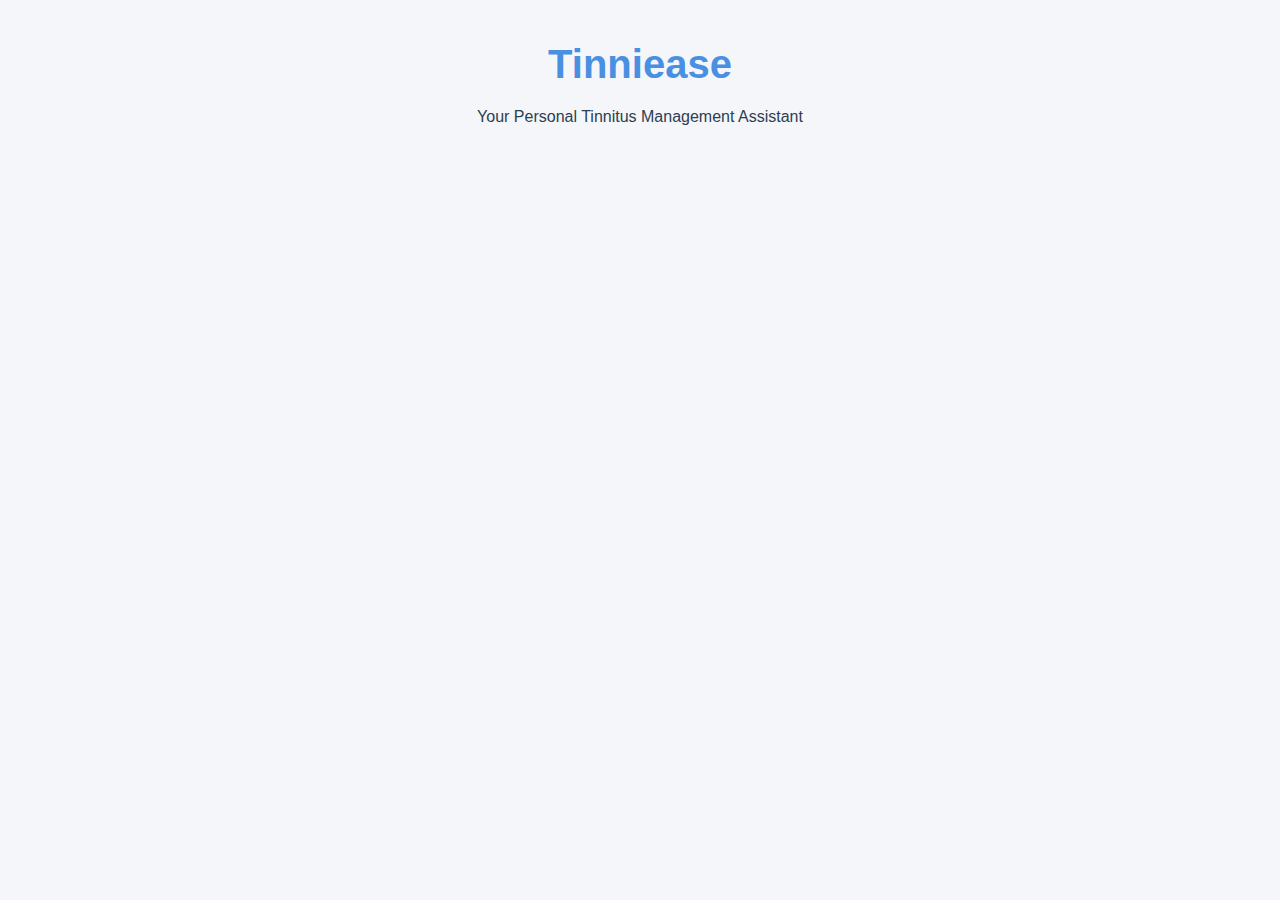
<file: index.html>
<!DOCTYPE html>
<html lang="en">
<head>
    <meta charset="UTF-8">
    <meta name="viewport" content="width=device-width, initial-scale=1.0">
    <title>Tinniease - Tinnitus Management</title>
    <link rel="stylesheet" href="styles.css">
</head>
<body>
    <div class="container">
        <header>
            <h1>Tinniease</h1>
            <p>Your Personal Tinnitus Management Assistant</p>
        </header>

        <main id="main-content">
            <!-- All content will be dynamically generated here -->
        </main>
    </div>

    <script src="config.js"></script>
    <script src="app.js"></script>
</body>
</html>
</file>
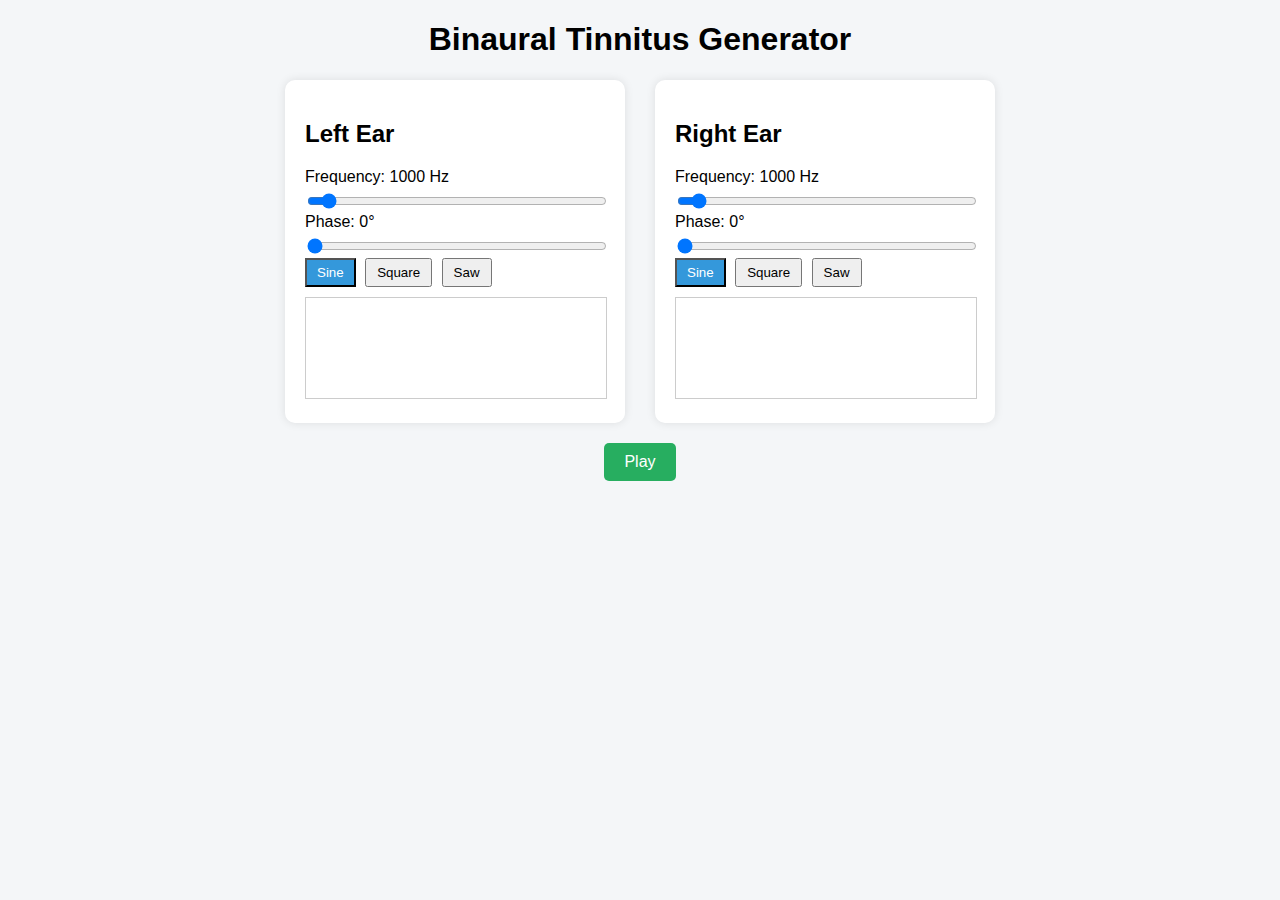
<file: New folder/binaural.html>
<!DOCTYPE html>
<html lang="en">
<head>
  <meta charset="UTF-8" />
  <meta name="viewport" content="width=device-width, initial-scale=1.0"/>
  <title>Binaural Tinnitus Generator</title>
  <style>
    body {
      font-family: Arial, sans-serif;
      margin: 20px;
      background: #f4f6f8;
    }
    h1 {
      text-align: center;
    }
    .container {
      display: flex;
      flex-wrap: wrap;
      justify-content: center;
      gap: 30px;
    }
    .channel {
      background: #fff;
      padding: 20px;
      border-radius: 10px;
      box-shadow: 0 0 10px rgba(0,0,0,0.1);
      width: 300px;
    }
    canvas {
      width: 100%;
      height: 100px;
      margin-top: 10px;
      background: #fff;
      border: 1px solid #ccc;
    }
    .controls {
      margin-top: 10px;
    }
    .controls label {
      display: block;
      margin-bottom: 5px;
    }
    .controls input[type="range"] {
      width: 100%;
    }
    .waveform-buttons button {
      margin-right: 5px;
      padding: 5px 10px;
    }
    .waveform-buttons .active {
      background: #3498db;
      color: white;
    }
    #playButton {
      display: block;
      margin: 20px auto;
      padding: 10px 20px;
      font-size: 16px;
      background: #27ae60;
      color: white;
      border: none;
      border-radius: 5px;
      cursor: pointer;
    }
  </style>
</head>
<body>
  <h1>Binaural Tinnitus Generator</h1>
  <div class="container">
    <div class="channel">
      <h2>Left Ear</h2>
      <div class="controls">
        <label>Frequency: <span id="leftFrequencyValue">1000</span> Hz</label>
        <input type="range" id="leftFrequency" min="20" max="20000" step="1" value="1000">
        <label>Phase: <span id="leftPhaseValue">0</span>°</label>
        <input type="range" id="leftPhase" min="0" max="360" step="1" value="0">
        <div class="waveform-buttons">
          <button class="waveform-btn active" data-ear="left" data-waveform="sine">Sine</button>
          <button class="waveform-btn" data-ear="left" data-waveform="square">Square</button>
          <button class="waveform-btn" data-ear="left" data-waveform="sawtooth">Saw</button>
        </div>
        <canvas id="leftWaveformCanvas"></canvas>
      </div>
    </div>

    <div class="channel">
      <h2>Right Ear</h2>
      <div class="controls">
        <label>Frequency: <span id="rightFrequencyValue">1000</span> Hz</label>
        <input type="range" id="rightFrequency" min="20" max="20000" step="1" value="1000">
        <label>Phase: <span id="rightPhaseValue">0</span>°</label>
        <input type="range" id="rightPhase" min="0" max="360" step="1" value="0">
        <div class="waveform-buttons">
          <button class="waveform-btn active" data-ear="right" data-waveform="sine">Sine</button>
          <button class="waveform-btn" data-ear="right" data-waveform="square">Square</button>
          <button class="waveform-btn" data-ear="right" data-waveform="sawtooth">Saw</button>
        </div>
        <canvas id="rightWaveformCanvas"></canvas>
      </div>
    </div>
  </div>

  <button id="playButton">Play</button>

  <script>
    class BinauralTinnitusGenerator {
      constructor() {
        this.audioContext = new (window.AudioContext || window.webkitAudioContext)();
        this.leftOscillator = null;
        this.rightOscillator = null;
        this.leftGainNode = this.audioContext.createGain();
        this.rightGainNode = this.audioContext.createGain();
        this.leftGainNode.gain.value = 0.5;
        this.rightGainNode.gain.value = 0.5;
        this.isPlaying = false;

        this.leftConfig = { frequency: 1000, phase: 0, waveform: 'sine' };
        this.rightConfig = { frequency: 1000, phase: 0, waveform: 'sine' };

        this.initializeElements();
        this.setupEventListeners();
        this.setupCanvas();
      }

      initializeElements() {
        this.leftFrequencySlider = document.getElementById('leftFrequency');
        this.leftFrequencyValue = document.getElementById('leftFrequencyValue');
        this.leftPhaseSlider = document.getElementById('leftPhase');
        this.leftPhaseValue = document.getElementById('leftPhaseValue');
        this.leftWaveformButtons = document.querySelectorAll('[data-ear="left"].waveform-btn');
        this.leftCanvas = document.getElementById('leftWaveformCanvas');
        this.leftCtx = this.leftCanvas.getContext('2d');

        this.rightFrequencySlider = document.getElementById('rightFrequency');
        this.rightFrequencyValue = document.getElementById('rightFrequencyValue');
        this.rightPhaseSlider = document.getElementById('rightPhase');
        this.rightPhaseValue = document.getElementById('rightPhaseValue');
        this.rightWaveformButtons = document.querySelectorAll('[data-ear="right"].waveform-btn');
        this.rightCanvas = document.getElementById('rightWaveformCanvas');
        this.rightCtx = this.rightCanvas.getContext('2d');

        this.playButton = document.getElementById('playButton');
      }

      setupEventListeners() {
        this.leftFrequencySlider.addEventListener('input', () => {
          this.leftConfig.frequency = +this.leftFrequencySlider.value;
          this.leftFrequencyValue.textContent = this.leftConfig.frequency;
          if (this.leftOscillator) {
            this.leftOscillator.frequency.setValueAtTime(this.leftConfig.frequency, this.audioContext.currentTime);
          }
          this.drawLeftWaveform();
        });

        this.leftPhaseSlider.addEventListener('input', () => {
          this.leftConfig.phase = +this.leftPhaseSlider.value;
          this.leftPhaseValue.textContent = this.leftConfig.phase;
          this.drawLeftWaveform();
        });

        this.leftWaveformButtons.forEach(btn => {
          btn.addEventListener('click', () => {
            this.leftConfig.waveform = btn.dataset.waveform;
            if (this.leftOscillator) this.leftOscillator.type = this.leftConfig.waveform;
            this.leftWaveformButtons.forEach(b => b.classList.remove('active'));
            btn.classList.add('active');
            this.drawLeftWaveform();
          });
        });

        this.rightFrequencySlider.addEventListener('input', () => {
          this.rightConfig.frequency = +this.rightFrequencySlider.value;
          this.rightFrequencyValue.textContent = this.rightConfig.frequency;
          if (this.rightOscillator) {
            this.rightOscillator.frequency.setValueAtTime(this.rightConfig.frequency, this.audioContext.currentTime);
          }
          this.drawRightWaveform();
        });

        this.rightPhaseSlider.addEventListener('input', () => {
          this.rightConfig.phase = +this.rightPhaseSlider.value;
          this.rightPhaseValue.textContent = this.rightConfig.phase;
          this.drawRightWaveform();
        });

        this.rightWaveformButtons.forEach(btn => {
          btn.addEventListener('click', () => {
            this.rightConfig.waveform = btn.dataset.waveform;
            if (this.rightOscillator) this.rightOscillator.type = this.rightConfig.waveform;
            this.rightWaveformButtons.forEach(b => b.classList.remove('active'));
            btn.classList.add('active');
            this.drawRightWaveform();
          });
        });

        this.playButton.addEventListener('click', () => this.togglePlay());

        window.addEventListener('resize', () => {
          this.setupCanvas();
          this.drawLeftWaveform();
          this.drawRightWaveform();
        });
      }

      setupCanvas() {
        this.leftCanvas.width = this.leftCanvas.offsetWidth;
        this.leftCanvas.height = this.leftCanvas.offsetHeight;
        this.rightCanvas.width = this.rightCanvas.offsetWidth;
        this.rightCanvas.height = this.rightCanvas.offsetHeight;
      }

      togglePlay() {
        if (this.isPlaying) {
          this.stop();
        } else {
          this.play();
        }
      }

      play() {
        const ctx = this.audioContext;

        const createOscillator = (config, gainNode, panValue) => {
          const osc = ctx.createOscillator();
          const pan = ctx.createStereoPanner();
          osc.type = config.waveform;
          osc.frequency.value = config.frequency;
          osc.connect(gainNode).connect(pan).connect(ctx.destination);
          pan.pan.value = panValue;

          const offset = config.phase / 360 * (1 / config.frequency);
          osc.start(ctx.currentTime + offset);
          return osc;
        };

        this.leftOscillator = createOscillator(this.leftConfig, this.leftGainNode, -1);
        this.rightOscillator = createOscillator(this.rightConfig, this.rightGainNode, 1);

        this.isPlaying = true;
        this.playButton.textContent = 'Stop';
      }

      stop() {
        if (this.leftOscillator) this.leftOscillator.stop();
        if (this.rightOscillator) this.rightOscillator.stop();
        this.leftOscillator = null;
        this.rightOscillator = null;
        this.isPlaying = false;
        this.playButton.textContent = 'Play';
      }

      drawLeftWaveform() {
        this.drawWaveform(this.leftCtx, this.leftConfig);
      }

      drawRightWaveform() {
        this.drawWaveform(this.rightCtx, this.rightConfig);
      }

      drawWaveform(ctx, config) {
        const width = ctx.canvas.width;
        const height = ctx.canvas.height;
        ctx.clearRect(0, 0, width, height);
        ctx.beginPath();
        for (let x = 0; x < width; x++) {
          const t = x / width;
          const angle = 2 * Math.PI * config.frequency * t + config.phase * Math.PI / 180;
          const y = Math.sin(angle);
          const yPixel = height / 2 - y * height / 2;
          if (x === 0) ctx.moveTo(x, yPixel);
          else ctx.lineTo(x, yPixel);
        }
        ctx.strokeStyle = "#3498db";
        ctx.lineWidth = 2;
        ctx.stroke();
      }
    }

    new BinauralTinnitusGenerator();
  </script>
</body>
</html>
</file>
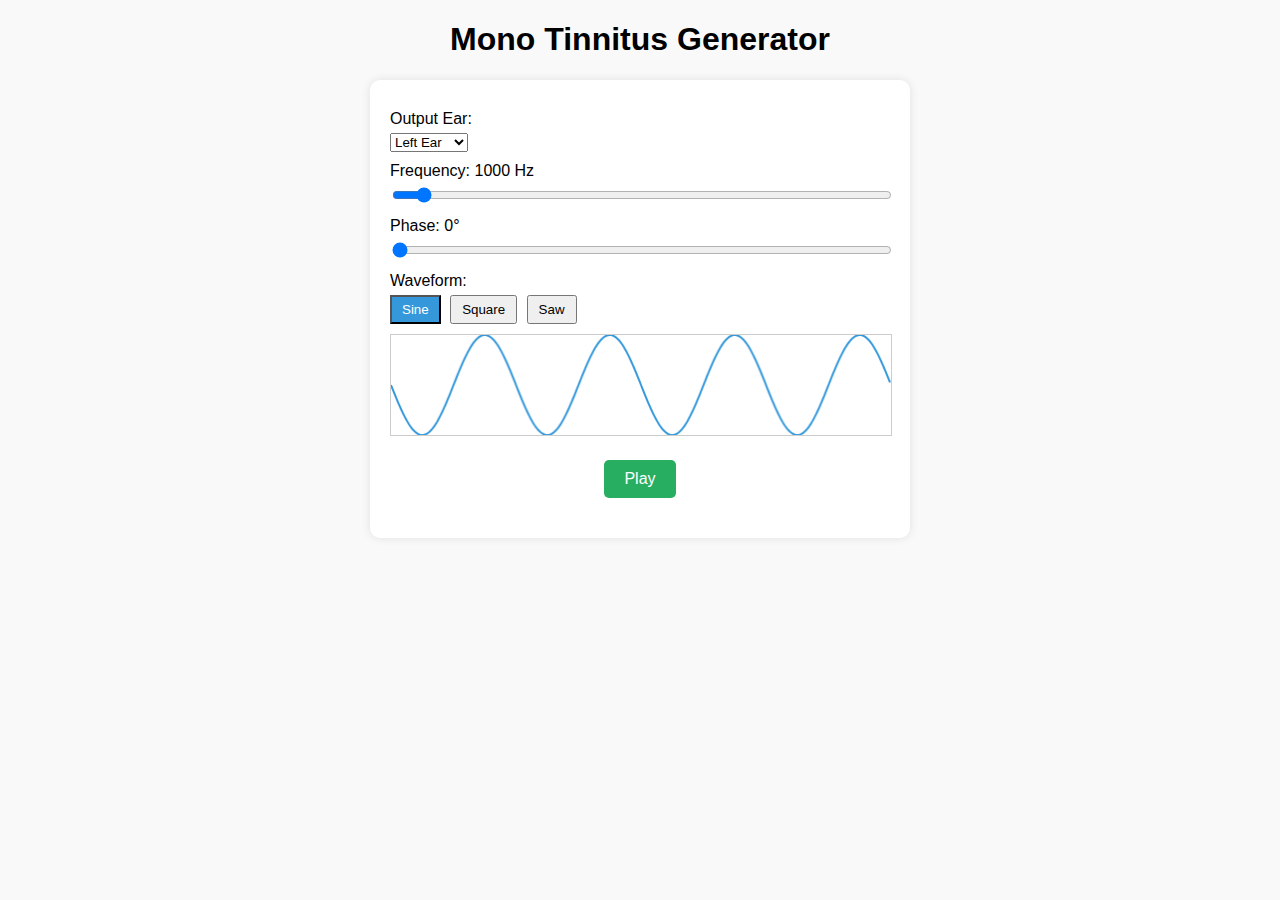
<file: New folder/mono.html>
<!DOCTYPE html>
<html lang="en">
<head>
  <meta charset="UTF-8" />
  <meta name="viewport" content="width=device-width, initial-scale=1.0"/>
  <title>Mono Tinnitus Generator</title>
  <style>
    body {
      font-family: Arial, sans-serif;
      margin: 20px;
      background: #f9f9f9;
    }
    h1 {
      text-align: center;
    }
    .container {
      max-width: 500px;
      margin: 0 auto;
      background: #fff;
      padding: 20px;
      border-radius: 10px;
      box-shadow: 0 0 10px rgba(0,0,0,0.1);
    }
    .controls label {
      display: block;
      margin: 10px 0 5px;
    }
    .controls input[type="range"] {
      width: 100%;
    }
    .waveform-buttons button {
      margin-right: 5px;
      padding: 5px 10px;
    }
    .waveform-buttons .active {
      background: #3498db;
      color: white;
    }
    #playButton {
      display: block;
      margin: 20px auto;
      padding: 10px 20px;
      font-size: 16px;
      background: #27ae60;
      color: white;
      border: none;
      border-radius: 5px;
      cursor: pointer;
    }
    canvas {
      width: 100%;
      height: 100px;
      background: #fff;
      border: 1px solid #ccc;
      margin-top: 10px;
    }
  </style>
</head>
<body>
  <h1>Mono Tinnitus Generator</h1>
  <div class="container">
    <div class="controls">
      <label>Output Ear:</label>
      <select id="earSelect">
        <option value="left">Left Ear</option>
        <option value="right">Right Ear</option>
      </select>

      <label>Frequency: <span id="freqVal">1000</span> Hz</label>
      <input type="range" id="frequency" min="20" max="20000" value="1000" step="1">

      <label>Phase: <span id="phaseVal">0</span>°</label>
      <input type="range" id="phase" min="0" max="360" value="0" step="1">

      <label>Waveform:</label>
      <div class="waveform-buttons">
        <button class="waveform-btn active" data-waveform="sine">Sine</button>
        <button class="waveform-btn" data-waveform="square">Square</button>
        <button class="waveform-btn" data-waveform="sawtooth">Saw</button>
      </div>

      <canvas id="waveCanvas"></canvas>
      <button id="playButton">Play</button>
    </div>
  </div>

  <script>
    class MonoTinnitusGenerator {
      constructor() {
        this.audioContext = new (window.AudioContext || window.webkitAudioContext)();
        this.oscillator = null;
        this.gainNode = this.audioContext.createGain();
        this.panner = this.audioContext.createStereoPanner();
        this.gainNode.connect(this.panner).connect(this.audioContext.destination);

        this.frequency = 1000;
        this.phase = 0;
        this.waveform = 'sine';
        this.ear = 'left';
        this.isPlaying = false;

        this.initElements();
        this.addListeners();
        this.setupCanvas();
        this.drawWave();
      }

      initElements() {
        this.freqSlider = document.getElementById('frequency');
        this.freqVal = document.getElementById('freqVal');
        this.phaseSlider = document.getElementById('phase');
        this.phaseVal = document.getElementById('phaseVal');
        this.waveBtns = document.querySelectorAll('.waveform-btn');
        this.playBtn = document.getElementById('playButton');
        this.earSelect = document.getElementById('earSelect');
        this.canvas = document.getElementById('waveCanvas');
        this.ctx = this.canvas.getContext('2d');
      }

      addListeners() {
        this.freqSlider.oninput = () => {
          this.frequency = +this.freqSlider.value;
          this.freqVal.textContent = this.frequency;
          if (this.oscillator) {
            this.oscillator.frequency.setValueAtTime(this.frequency, this.audioContext.currentTime);
          }
          this.drawWave();
        };

        this.phaseSlider.oninput = () => {
          this.phase = +this.phaseSlider.value;
          this.phaseVal.textContent = this.phase;
          this.drawWave();
        };

        this.earSelect.onchange = () => {
          this.ear = this.earSelect.value;
          if (this.panner) {
            this.panner.pan.setValueAtTime(this.ear === 'left' ? -1 : 1, this.audioContext.currentTime);
          }
        };

        this.waveBtns.forEach(btn => {
          btn.onclick = () => {
            this.waveform = btn.dataset.waveform;
            this.waveBtns.forEach(b => b.classList.remove('active'));
            btn.classList.add('active');
            if (this.oscillator) {
              this.oscillator.type = this.waveform;
            }
            this.drawWave();
          };
        });

        this.playBtn.onclick = () => this.togglePlayback();

        window.addEventListener('resize', () => {
          this.setupCanvas();
          this.drawWave();
        });
      }

      setupCanvas() {
        this.canvas.width = this.canvas.offsetWidth;
        this.canvas.height = this.canvas.offsetHeight;
      }

      togglePlayback() {
        if (this.isPlaying) {
          this.stop();
        } else {
          this.play();
        }
      }

      play() {
        const offset = this.phase / 360 / this.frequency;
        this.oscillator = this.audioContext.createOscillator();
        this.oscillator.type = this.waveform;
        this.oscillator.frequency.value = this.frequency;

        this.panner.pan.setValueAtTime(this.ear === 'left' ? -1 : 1, this.audioContext.currentTime);
        this.oscillator.connect(this.gainNode);
        this.oscillator.start(this.audioContext.currentTime + offset);

        this.isPlaying = true;
        this.playBtn.textContent = 'Stop';
      }

      stop() {
        if (this.oscillator) {
          this.oscillator.stop();
          this.oscillator.disconnect();
          this.oscillator = null;
        }
        this.isPlaying = false;
        this.playBtn.textContent = 'Play';
      }

      drawWave() {
        const ctx = this.ctx;
        const width = ctx.canvas.width;
        const height = ctx.canvas.height;
        ctx.clearRect(0, 0, width, height);
        ctx.beginPath();
        for (let x = 0; x < width; x++) {
          const t = x / width;
          const angle = 2 * Math.PI * this.frequency * t + this.phase * Math.PI / 180;
          const y = Math.sin(angle);
          const yPixel = height / 2 - y * height / 2;
          x === 0 ? ctx.moveTo(x, yPixel) : ctx.lineTo(x, yPixel);
        }
        ctx.strokeStyle = '#3498db';
        ctx.lineWidth = 2;
        ctx.stroke();
      }
    }

    new MonoTinnitusGenerator();
  </script>
</body>
</html>
</file>
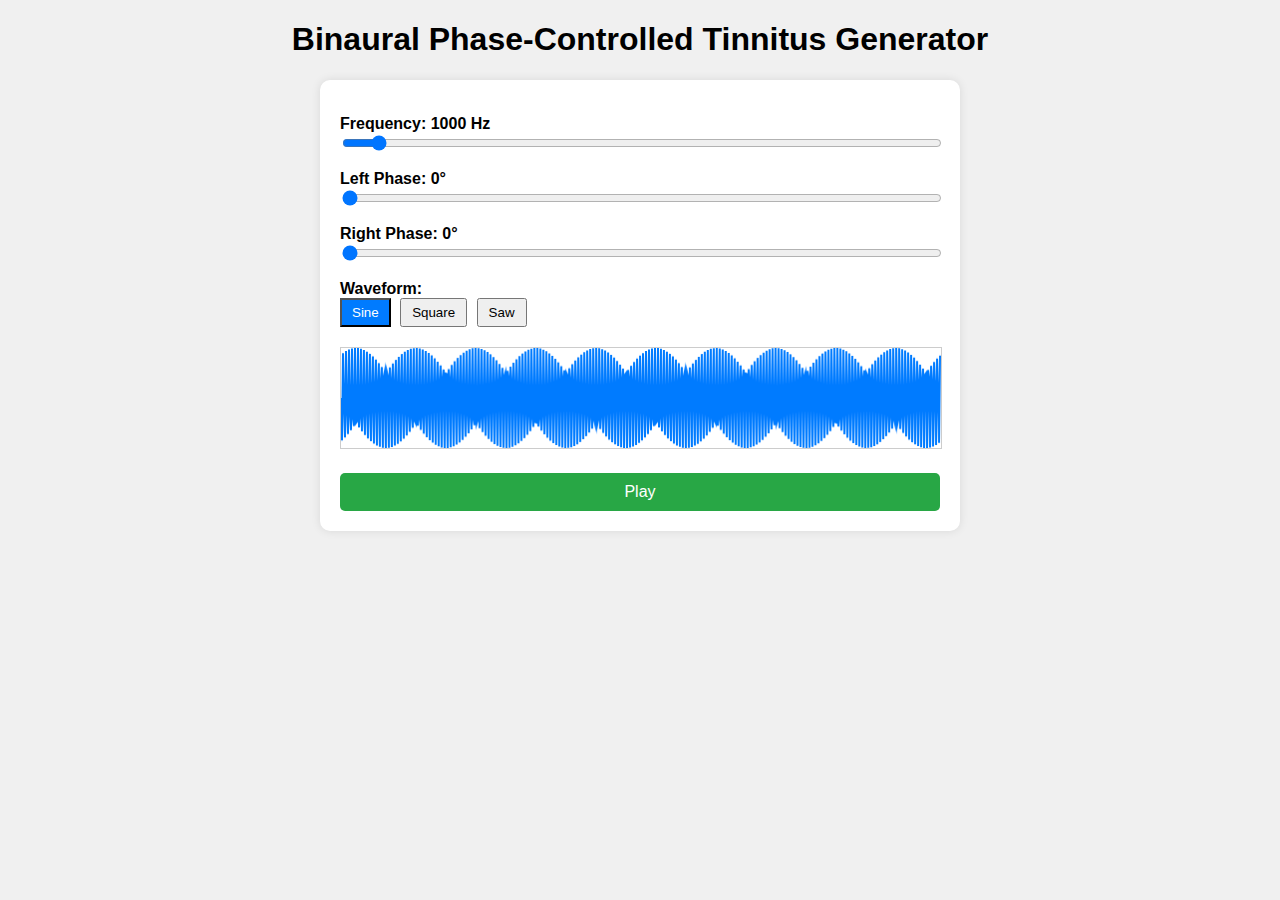
<file: New folder/uni.html>
<!DOCTYPE html>
<html lang="en">
<head>
  <meta charset="UTF-8" />
  <meta name="viewport" content="width=device-width, initial-scale=1.0"/>
  <title>Binaural Phase-Controlled Tinnitus Generator</title>
  <style>
    body {
      font-family: Arial, sans-serif;
      background: #f0f0f0;
      margin: 20px;
    }
    h1 {
      text-align: center;
    }
    .container {
      max-width: 600px;
      background: #fff;
      margin: auto;
      padding: 20px;
      border-radius: 10px;
      box-shadow: 0 0 10px rgba(0,0,0,0.1);
    }
    label {
      display: block;
      margin-top: 15px;
      font-weight: bold;
    }
    input[type=range] {
      width: 100%;
    }
    .waveform-buttons button {
      margin-right: 5px;
      padding: 5px 10px;
    }
    .waveform-buttons .active {
      background: #007BFF;
      color: white;
    }
    #playButton {
      margin-top: 20px;
      padding: 10px;
      width: 100%;
      font-size: 16px;
      background: #28a745;
      color: white;
      border: none;
      border-radius: 5px;
      cursor: pointer;
    }
    canvas {
      margin-top: 20px;
      width: 100%;
      height: 100px;
      background: #fff;
      border: 1px solid #ccc;
    }
  </style>
</head>
<body>
  <h1>Binaural Phase-Controlled Tinnitus Generator</h1>
  <div class="container">
    <label>Frequency: <span id="freqVal">1000</span> Hz</label>
    <input type="range" id="frequency" min="20" max="20000" value="1000" step="1">

    <label>Left Phase: <span id="leftPhaseVal">0</span>°</label>
    <input type="range" id="leftPhase" min="0" max="360" value="0" step="1">

    <label>Right Phase: <span id="rightPhaseVal">0</span>°</label>
    <input type="range" id="rightPhase" min="0" max="360" value="0" step="1">

    <label>Waveform:</label>
    <div class="waveform-buttons">
      <button class="waveform-btn active" data-waveform="sine">Sine</button>
      <button class="waveform-btn" data-waveform="square">Square</button>
      <button class="waveform-btn" data-waveform="sawtooth">Saw</button>
    </div>

    <canvas id="waveCanvas"></canvas>
    <button id="playButton">Play</button>
  </div>

  <script>
    class BinauralPhaseGenerator {
      constructor() {
        this.audioCtx = new (window.AudioContext || window.webkitAudioContext)();
        this.freq = 1000;
        this.leftPhase = 0;
        this.rightPhase = 0;
        this.waveform = 'sine';
        this.isPlaying = false;

        this.initElements();
        this.addListeners();
        this.setupCanvas();
        this.drawWave();
      }

      initElements() {
        this.freqSlider = document.getElementById('frequency');
        this.freqVal = document.getElementById('freqVal');
        this.leftPhaseSlider = document.getElementById('leftPhase');
        this.leftPhaseVal = document.getElementById('leftPhaseVal');
        this.rightPhaseSlider = document.getElementById('rightPhase');
        this.rightPhaseVal = document.getElementById('rightPhaseVal');
        this.waveBtns = document.querySelectorAll('.waveform-btn');
        this.playBtn = document.getElementById('playButton');
        this.canvas = document.getElementById('waveCanvas');
        this.ctx = this.canvas.getContext('2d');
      }

      addListeners() {
        this.freqSlider.oninput = () => {
          this.freq = +this.freqSlider.value;
          this.freqVal.textContent = this.freq;
          this.updateOscillators();
          this.drawWave();
        };
        this.leftPhaseSlider.oninput = () => {
          this.leftPhase = +this.leftPhaseSlider.value;
          this.leftPhaseVal.textContent = this.leftPhase;
          this.drawWave();
        };
        this.rightPhaseSlider.oninput = () => {
          this.rightPhase = +this.rightPhaseSlider.value;
          this.rightPhaseVal.textContent = this.rightPhase;
          this.drawWave();
        };
        this.waveBtns.forEach(btn => {
          btn.onclick = () => {
            this.waveform = btn.dataset.waveform;
            this.waveBtns.forEach(b => b.classList.remove('active'));
            btn.classList.add('active');
            this.updateOscillators();
            this.drawWave();
          };
        });
        this.playBtn.onclick = () => this.togglePlayback();
        window.addEventListener('resize', () => {
          this.setupCanvas();
          this.drawWave();
        });
      }

      setupCanvas() {
        this.canvas.width = this.canvas.offsetWidth;
        this.canvas.height = this.canvas.offsetHeight;
      }

      createOscillator(frequency, phaseDeg, panValue) {
        const offset = phaseDeg / 360 / frequency;
        const osc = this.audioCtx.createOscillator();
        const panner = this.audioCtx.createStereoPanner();
        const gain = this.audioCtx.createGain();

        osc.type = this.waveform;
        osc.frequency.setValueAtTime(frequency, this.audioCtx.currentTime);
        panner.pan.value = panValue;

        osc.connect(gain).connect(panner).connect(this.audioCtx.destination);
        osc.start(this.audioCtx.currentTime + offset);
        return osc;
      }

      togglePlayback() {
        if (this.isPlaying) {
          this.stop();
        } else {
          this.play();
        }
      }

      play() {
        this.leftOsc = this.createOscillator(this.freq, this.leftPhase, -1);
        this.rightOsc = this.createOscillator(this.freq, this.rightPhase, 1);
        this.isPlaying = true;
        this.playBtn.textContent = 'Stop';
      }

      stop() {
        if (this.leftOsc) {
          this.leftOsc.stop();
          this.leftOsc.disconnect();
          this.leftOsc = null;
        }
        if (this.rightOsc) {
          this.rightOsc.stop();
          this.rightOsc.disconnect();
          this.rightOsc = null;
        }
        this.isPlaying = false;
        this.playBtn.textContent = 'Play';
      }

      updateOscillators() {
        if (this.isPlaying) {
          this.stop();
          this.play();
        }
      }

      drawWave() {
        const ctx = this.ctx;
        const w = ctx.canvas.width;
        const h = ctx.canvas.height;
        ctx.clearRect(0, 0, w, h);
        ctx.beginPath();
        for (let x = 0; x < w; x++) {
          const t = x / w;
          const angleL = 2 * Math.PI * this.freq * t + this.leftPhase * Math.PI / 180;
          const angleR = 2 * Math.PI * this.freq * t + this.rightPhase * Math.PI / 180;
          const y = (Math.sin(angleL) + Math.sin(angleR)) / 2;
          const yPx = h / 2 - y * h / 2;
          x === 0 ? ctx.moveTo(x, yPx) : ctx.lineTo(x, yPx);
        }
        ctx.strokeStyle = '#007BFF';
        ctx.lineWidth = 2;
        ctx.stroke();
      }
    }

    new BinauralPhaseGenerator();
  </script>
</body>
</html>
</file>
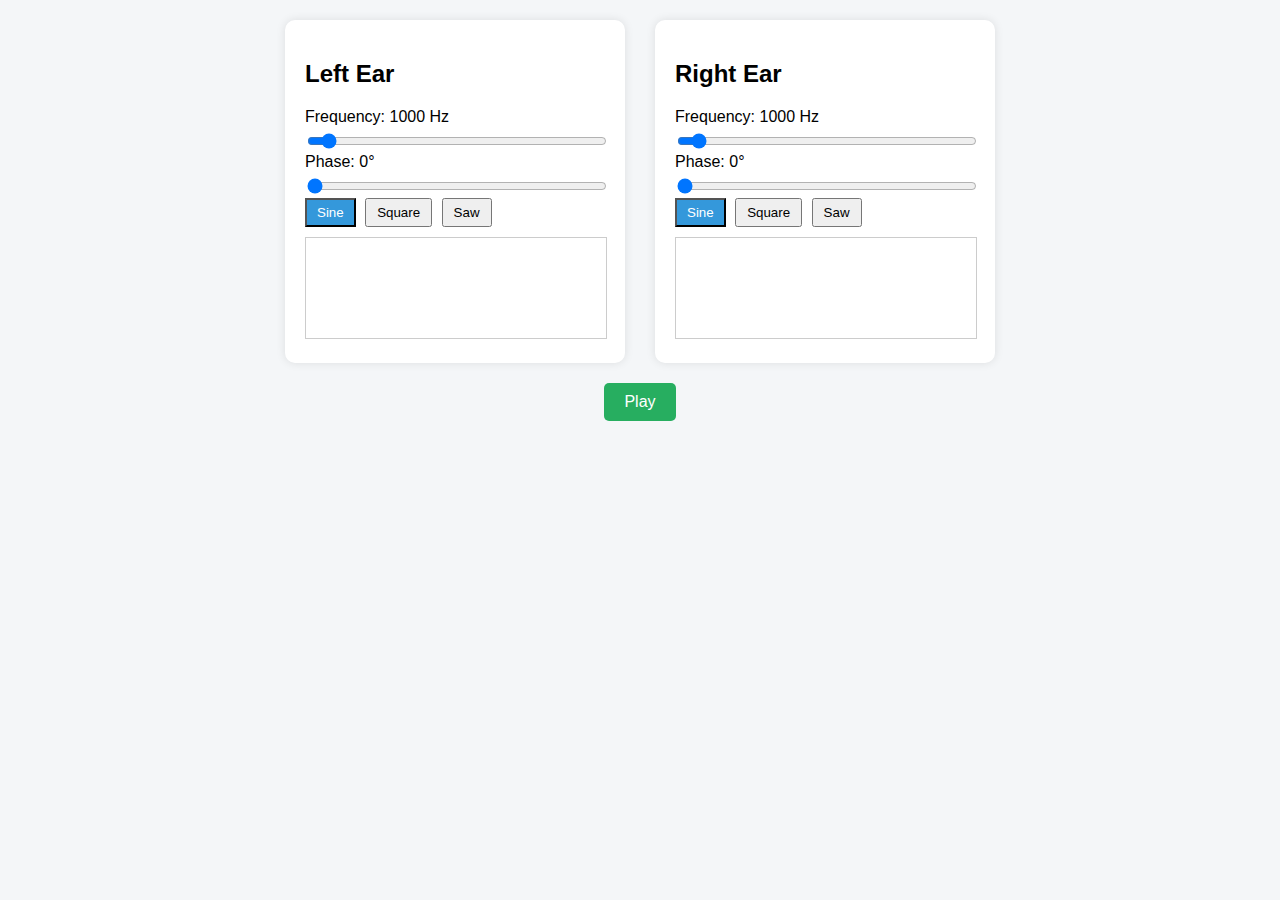
<file: NewFolder0/binaural.html>
<!DOCTYPE html>
<html lang="en">
<head>
  <meta charset="UTF-8" />
  <meta name="viewport" content="width=device-width, initial-scale=1.0"/>
  <title>Binaural Tinnitus Generator</title>
  <style>
    body {
      font-family: Arial, sans-serif;
      margin: 20px;
      background: #f4f6f8;
    }
    h1 {
      text-align: center;
    }
    .container {
      display: flex;
      flex-wrap: wrap;
      justify-content: center;
      gap: 30px;
    }
    .channel {
      background: #fff;
      padding: 20px;
      border-radius: 10px;
      box-shadow: 0 0 10px rgba(0,0,0,0.1);
      width: 300px;
    }
    canvas {
      width: 100%;
      height: 100px;
      margin-top: 10px;
      background: #fff;
      border: 1px solid #ccc;
    }
    .controls {
      margin-top: 10px;
    }
    .controls label {
      display: block;
      margin-bottom: 5px;
    }
    .controls input[type="range"] {
      width: 100%;
    }
    .waveform-buttons button {
      margin-right: 5px;
      padding: 5px 10px;
    }
    .waveform-buttons .active {
      background: #3498db;
      color: white;
    }
    #playButton {
      display: block;
      margin: 20px auto;
      padding: 10px 20px;
      font-size: 16px;
      background: #27ae60;
      color: white;
      border: none;
      border-radius: 5px;
      cursor: pointer;
    }
  </style>
</head>
<body>
  <!-- <h1>Binaural Tinnitus Generator</h1> -->
  <div class="container">
    <div class="channel">
      <h2>Left Ear</h2>
      <div class="controls">
        <label>Frequency: <span id="leftFrequencyValue">1000</span> Hz</label>
        <input type="range" id="leftFrequency" min="20" max="20000" step="1" value="1000" title="Left Ear Frequency">
        <label>Phase: <span id="leftPhaseValue">0</span>°</label>
        <input type="range" id="leftPhase" min="0" max="360" step="1" value="0" title="Left Ear Phase">
        <div class="waveform-buttons">
          <button class="waveform-btn active" data-ear="left" data-waveform="sine">Sine</button>
          <button class="waveform-btn" data-ear="left" data-waveform="square">Square</button>
          <button class="waveform-btn" data-ear="left" data-waveform="sawtooth">Saw</button>
        </div>
        <canvas id="leftWaveformCanvas"></canvas>
      </div>
    </div>

    <div class="channel">
      <h2>Right Ear</h2>
      <div class="controls">
        <label>Frequency: <span id="rightFrequencyValue">1000</span> Hz</label>
        <input type="range" id="rightFrequency" min="20" max="20000" step="1" value="1000" title="Right Ear Frequency">
        <label>Phase: <span id="rightPhaseValue">0</span>°</label>
        <input type="range" id="rightPhase" min="0" max="360" step="1" value="0" title="Right Ear Phase">
        <div class="waveform-buttons">
          <button class="waveform-btn active" data-ear="right" data-waveform="sine">Sine</button>
          <button class="waveform-btn" data-ear="right" data-waveform="square">Square</button>
          <button class="waveform-btn" data-ear="right" data-waveform="sawtooth">Saw</button>
        </div>
        <canvas id="rightWaveformCanvas"></canvas>
      </div>
    </div>
  </div>

  <button id="playButton">Play</button>

  <script>
    class BinauralTinnitusGenerator {
      constructor() {
        this.audioContext = new (window.AudioContext || window.webkitAudioContext)();
        this.leftOscillator = null;
        this.rightOscillator = null;
        this.leftGainNode = this.audioContext.createGain();
        this.rightGainNode = this.audioContext.createGain();
        this.leftGainNode.gain.value = 0.5;
        this.rightGainNode.gain.value = 0.5;
        this.isPlaying = false;

        this.leftConfig = { frequency: 1000, phase: 0, waveform: 'sine' };
        this.rightConfig = { frequency: 1000, phase: 0, waveform: 'sine' };

        this.initializeElements();
        this.setupEventListeners();
        this.setupCanvas();
      }

      initializeElements() {
        this.leftFrequencySlider = document.getElementById('leftFrequency');
        this.leftFrequencyValue = document.getElementById('leftFrequencyValue');
        this.leftPhaseSlider = document.getElementById('leftPhase');
        this.leftPhaseValue = document.getElementById('leftPhaseValue');
        this.leftWaveformButtons = document.querySelectorAll('[data-ear="left"].waveform-btn');
        this.leftCanvas = document.getElementById('leftWaveformCanvas');
        this.leftCtx = this.leftCanvas.getContext('2d');

        this.rightFrequencySlider = document.getElementById('rightFrequency');
        this.rightFrequencyValue = document.getElementById('rightFrequencyValue');
        this.rightPhaseSlider = document.getElementById('rightPhase');
        this.rightPhaseValue = document.getElementById('rightPhaseValue');
        this.rightWaveformButtons = document.querySelectorAll('[data-ear="right"].waveform-btn');
        this.rightCanvas = document.getElementById('rightWaveformCanvas');
        this.rightCtx = this.rightCanvas.getContext('2d');

        this.playButton = document.getElementById('playButton');
      }

      setupEventListeners() {
        this.leftFrequencySlider.addEventListener('input', () => {
          this.leftConfig.frequency = +this.leftFrequencySlider.value;
          this.leftFrequencyValue.textContent = this.leftConfig.frequency;
          if (this.leftOscillator) {
            this.leftOscillator.frequency.setValueAtTime(this.leftConfig.frequency, this.audioContext.currentTime);
          }
          this.drawLeftWaveform();
        });

        this.leftPhaseSlider.addEventListener('input', () => {
          this.leftConfig.phase = +this.leftPhaseSlider.value;
          this.leftPhaseValue.textContent = this.leftConfig.phase;
          this.drawLeftWaveform();
        });

        this.leftWaveformButtons.forEach(btn => {
          btn.addEventListener('click', () => {
            this.leftConfig.waveform = btn.dataset.waveform;
            if (this.leftOscillator) this.leftOscillator.type = this.leftConfig.waveform;
            this.leftWaveformButtons.forEach(b => b.classList.remove('active'));
            btn.classList.add('active');
            this.drawLeftWaveform();
          });
        });

        this.rightFrequencySlider.addEventListener('input', () => {
          this.rightConfig.frequency = +this.rightFrequencySlider.value;
          this.rightFrequencyValue.textContent = this.rightConfig.frequency;
          if (this.rightOscillator) {
            this.rightOscillator.frequency.setValueAtTime(this.rightConfig.frequency, this.audioContext.currentTime);
          }
          this.drawRightWaveform();
        });

        this.rightPhaseSlider.addEventListener('input', () => {
          this.rightConfig.phase = +this.rightPhaseSlider.value;
          this.rightPhaseValue.textContent = this.rightConfig.phase;
          this.drawRightWaveform();
        });

        this.rightWaveformButtons.forEach(btn => {
          btn.addEventListener('click', () => {
            this.rightConfig.waveform = btn.dataset.waveform;
            if (this.rightOscillator) this.rightOscillator.type = this.rightConfig.waveform;
            this.rightWaveformButtons.forEach(b => b.classList.remove('active'));
            btn.classList.add('active');
            this.drawRightWaveform();
          });
        });

        this.playButton.addEventListener('click', () => this.togglePlay());

        window.addEventListener('resize', () => {
          this.setupCanvas();
          this.drawLeftWaveform();
          this.drawRightWaveform();
        });
      }

      setupCanvas() {
        this.leftCanvas.width = this.leftCanvas.offsetWidth;
        this.leftCanvas.height = this.leftCanvas.offsetHeight;
        this.rightCanvas.width = this.rightCanvas.offsetWidth;
        this.rightCanvas.height = this.rightCanvas.offsetHeight;
      }

      togglePlay() {
        if (this.isPlaying) {
          this.stop();
        } else {
          this.play();
        }
      }

      play() {
        const ctx = this.audioContext;

        const createOscillator = (config, gainNode, panValue) => {
          const osc = ctx.createOscillator();
          const pan = ctx.createStereoPanner();
          osc.type = config.waveform;
          osc.frequency.value = config.frequency;
          osc.connect(gainNode).connect(pan).connect(ctx.destination);
          pan.pan.value = panValue;

          const offset = config.phase / 360 * (1 / config.frequency);
          osc.start(ctx.currentTime + offset);
          return osc;
        };

        this.leftOscillator = createOscillator(this.leftConfig, this.leftGainNode, -1);
        this.rightOscillator = createOscillator(this.rightConfig, this.rightGainNode, 1);

        this.isPlaying = true;
        this.playButton.textContent = 'Stop';
      }

      stop() {
        if (this.leftOscillator) this.leftOscillator.stop();
        if (this.rightOscillator) this.rightOscillator.stop();
        this.leftOscillator = null;
        this.rightOscillator = null;
        this.isPlaying = false;
        this.playButton.textContent = 'Play';
      }

      drawLeftWaveform() {
        this.drawWaveform(this.leftCtx, this.leftConfig);
      }

      drawRightWaveform() {
        this.drawWaveform(this.rightCtx, this.rightConfig);
      }

      drawWaveform(ctx, config) {
        const width = ctx.canvas.width;
        const height = ctx.canvas.height;
        ctx.clearRect(0, 0, width, height);
        ctx.beginPath();
        for (let x = 0; x < width; x++) {
          const t = x / width;
          const angle = 2 * Math.PI * config.frequency * t + config.phase * Math.PI / 180;
          const y = Math.sin(angle);
          const yPixel = height / 2 - y * height / 2;
          if (x === 0) ctx.moveTo(x, yPixel);
          else ctx.lineTo(x, yPixel);
        }
        ctx.strokeStyle = "#3498db";
        ctx.lineWidth = 2;
        ctx.stroke();
      }
    }

    new BinauralTinnitusGenerator();
  </script>
</body>
</html>
</file>
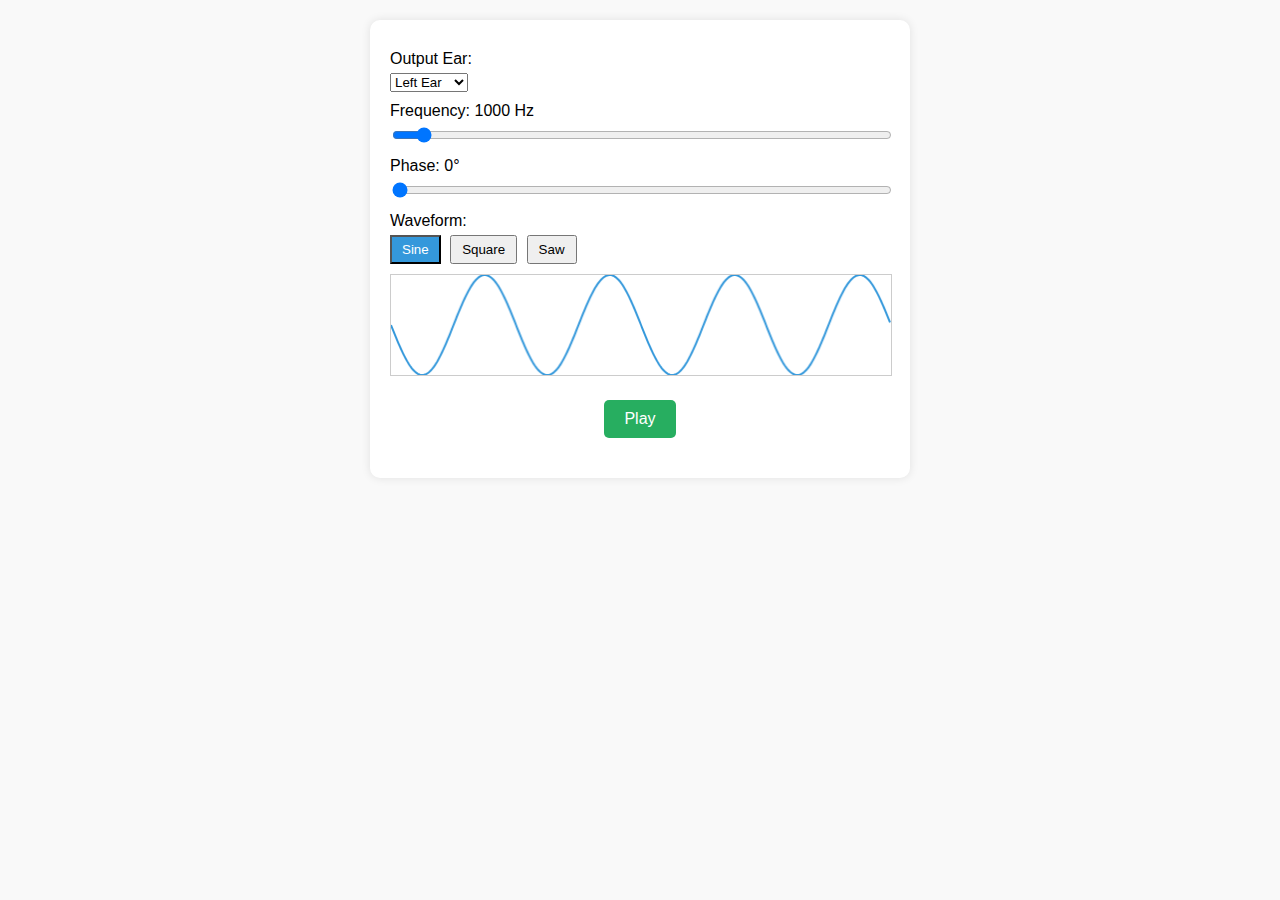
<file: NewFolder0/mono.html>
<!DOCTYPE html>
<html lang="en">
<head>
  <meta charset="UTF-8" />
  <meta name="viewport" content="width=device-width, initial-scale=1.0"/>
  <title>Mono Tinnitus Generator</title>
  <style>
    body {
      font-family: Arial, sans-serif;
      margin: 20px;
      background: #f9f9f9;
    }
    h1 {
      text-align: center;
    }
    .container {
      max-width: 500px;
      margin: 0 auto;
      background: #fff;
      padding: 20px;
      border-radius: 10px;
      box-shadow: 0 0 10px rgba(0,0,0,0.1);
    }
    .controls label {
      display: block;
      margin: 10px 0 5px;
    }
    .controls input[type="range"] {
      width: 100%;
    }
    .waveform-buttons button {
      margin-right: 5px;
      padding: 5px 10px;
    }
    .waveform-buttons .active {
      background: #3498db;
      color: white;
    }
    #playButton {
      display: block;
      margin: 20px auto;
      padding: 10px 20px;
      font-size: 16px;
      background: #27ae60;
      color: white;
      border: none;
      border-radius: 5px;
      cursor: pointer;
    }
    canvas {
      width: 100%;
      height: 100px;
      background: #fff;
      border: 1px solid #ccc;
      margin-top: 10px;
    }
  </style>
</head>
<body>
  <!-- <h1>Mono Tinnitus Generator</h1> -->
  <div class="container">
    <div class="controls">
      <label for="earSelect">Output Ear:</label>
      <select id="earSelect">
        <option value="left">Left Ear</option>
        <option value="right">Right Ear</option>
      </select>

      <label>Frequency: <span id="freqVal">1000</span> Hz</label>
      <input type="range" id="frequency" min="20" max="20000" value="1000" step="1" title="Frequency in Hertz">

      <label>Phase: <span id="phaseVal">0</span>°</label>
      <input type="range" id="phase" min="0" max="360" value="0" step="1" title="Phase in degrees">

      <label>Waveform:</label>
      <div class="waveform-buttons">
        <button class="waveform-btn active" data-waveform="sine">Sine</button>
        <button class="waveform-btn" data-waveform="square">Square</button>
        <button class="waveform-btn" data-waveform="sawtooth">Saw</button>
      </div>

      <canvas id="waveCanvas"></canvas>
      <button id="playButton">Play</button>
    </div>
  </div>

  <script>
    class MonoTinnitusGenerator {
      constructor() {
        this.audioContext = new (window.AudioContext || window.webkitAudioContext)();
        this.oscillator = null;
        this.gainNode = this.audioContext.createGain();
        this.panner = this.audioContext.createStereoPanner();
        this.gainNode.connect(this.panner).connect(this.audioContext.destination);

        this.frequency = 1000;
        this.phase = 0;
        this.waveform = 'sine';
        this.ear = 'left';
        this.isPlaying = false;

        this.initElements();
        this.addListeners();
        this.setupCanvas();
        this.drawWave();
      }

      initElements() {
        this.freqSlider = document.getElementById('frequency');
        this.freqVal = document.getElementById('freqVal');
        this.phaseSlider = document.getElementById('phase');
        this.phaseVal = document.getElementById('phaseVal');
        this.waveBtns = document.querySelectorAll('.waveform-btn');
        this.playBtn = document.getElementById('playButton');
        this.earSelect = document.getElementById('earSelect');
        this.canvas = document.getElementById('waveCanvas');
        this.ctx = this.canvas.getContext('2d');
      }

      addListeners() {
        this.freqSlider.oninput = () => {
          this.frequency = +this.freqSlider.value;
          this.freqVal.textContent = this.frequency;
          if (this.oscillator) {
            this.oscillator.frequency.setValueAtTime(this.frequency, this.audioContext.currentTime);
          }
          this.drawWave();
        };

        this.phaseSlider.oninput = () => {
          this.phase = +this.phaseSlider.value;
          this.phaseVal.textContent = this.phase;
          this.drawWave();
        };

        this.earSelect.onchange = () => {
          this.ear = this.earSelect.value;
          if (this.panner) {
            this.panner.pan.setValueAtTime(this.ear === 'left' ? -1 : 1, this.audioContext.currentTime);
          }
        };

        this.waveBtns.forEach(btn => {
          btn.onclick = () => {
            this.waveform = btn.dataset.waveform;
            this.waveBtns.forEach(b => b.classList.remove('active'));
            btn.classList.add('active');
            if (this.oscillator) {
              this.oscillator.type = this.waveform;
            }
            this.drawWave();
          };
        });

        this.playBtn.onclick = () => this.togglePlayback();

        window.addEventListener('resize', () => {
          this.setupCanvas();
          this.drawWave();
        });
      }

      setupCanvas() {
        this.canvas.width = this.canvas.offsetWidth;
        this.canvas.height = this.canvas.offsetHeight;
      }

      togglePlayback() {
        if (this.isPlaying) {
          this.stop();
        } else {
          this.play();
        }
      }

      play() {
        const offset = this.phase / 360 / this.frequency;
        this.oscillator = this.audioContext.createOscillator();
        this.oscillator.type = this.waveform;
        this.oscillator.frequency.value = this.frequency;

        this.panner.pan.setValueAtTime(this.ear === 'left' ? -1 : 1, this.audioContext.currentTime);
        this.oscillator.connect(this.gainNode);
        this.oscillator.start(this.audioContext.currentTime + offset);

        this.isPlaying = true;
        this.playBtn.textContent = 'Stop';
      }

      stop() {
        if (this.oscillator) {
          this.oscillator.stop();
          this.oscillator.disconnect();
          this.oscillator = null;
        }
        this.isPlaying = false;
        this.playBtn.textContent = 'Play';
      }

      drawWave() {
        const ctx = this.ctx;
        const width = ctx.canvas.width;
        const height = ctx.canvas.height;
        ctx.clearRect(0, 0, width, height);
        ctx.beginPath();
        for (let x = 0; x < width; x++) {
          const t = x / width;
          const angle = 2 * Math.PI * this.frequency * t + this.phase * Math.PI / 180;
          const y = Math.sin(angle);
          const yPixel = height / 2 - y * height / 2;
          x === 0 ? ctx.moveTo(x, yPixel) : ctx.lineTo(x, yPixel);
        }
        ctx.strokeStyle = '#3498db';
        ctx.lineWidth = 2;
        ctx.stroke();
      }
    }

    new MonoTinnitusGenerator();
  </script>
</body>
</html>
</file>
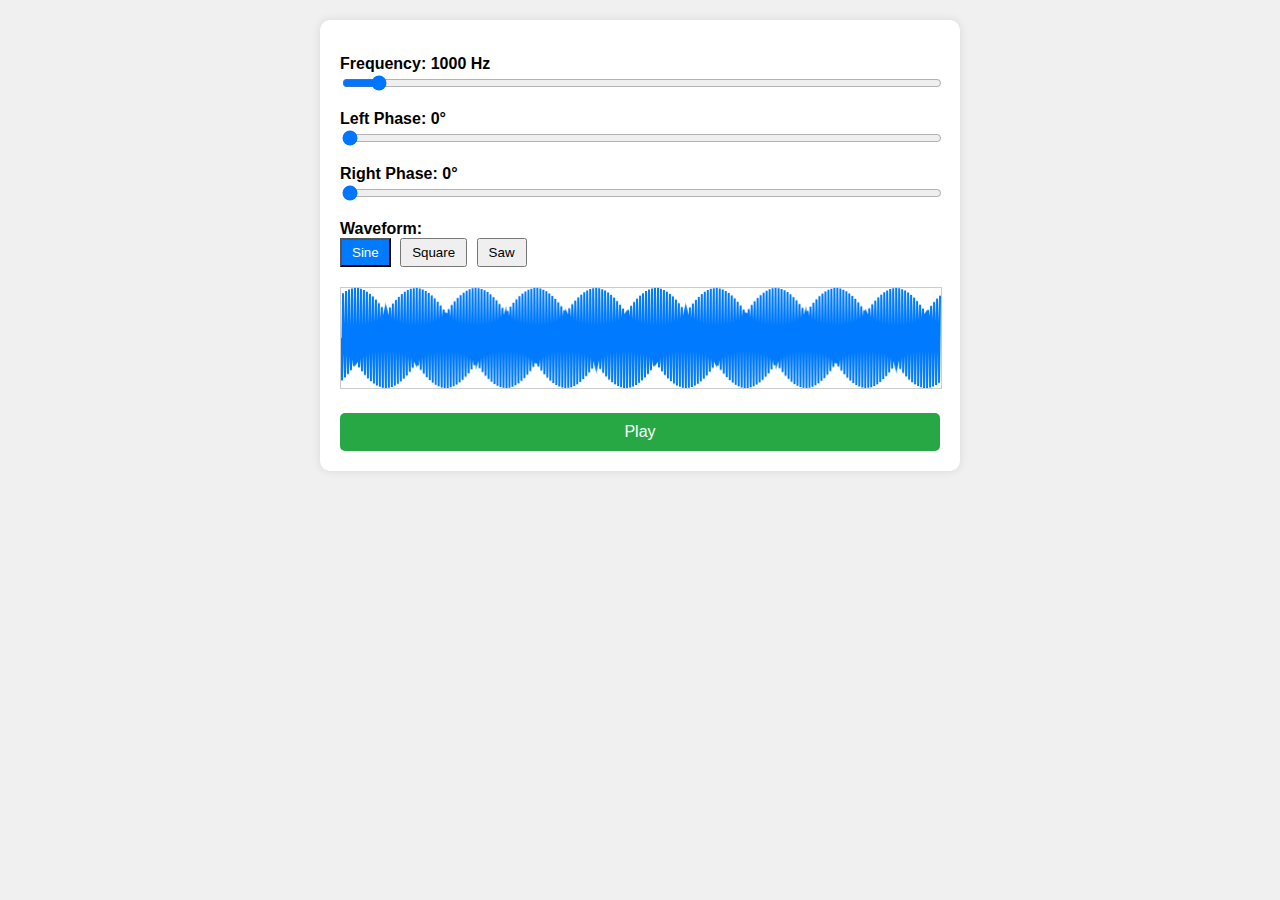
<file: NewFolder0/uni.html>
<!DOCTYPE html>
<html lang="en">
<head>
  <meta charset="UTF-8" />
  <meta name="viewport" content="width=device-width, initial-scale=1.0"/>
  <title>Binaural Phase-Controlled Tinnitus Generator</title>
  <style>
    body {
      font-family: Arial, sans-serif;
      background: #f0f0f0;
      margin: 20px;
    }
    h1 {
      text-align: center;
    }
    .container {
      max-width: 600px;
      background: #fff;
      margin: auto;
      padding: 20px;
      border-radius: 10px;
      box-shadow: 0 0 10px rgba(0,0,0,0.1);
    }
    label {
      display: block;
      margin-top: 15px;
      font-weight: bold;
    }
    input[type=range] {
      width: 100%;
    }
    .waveform-buttons button {
      margin-right: 5px;
      padding: 5px 10px;
    }
    .waveform-buttons .active {
      background: #007BFF;
      color: white;
    }
    #playButton {
      margin-top: 20px;
      padding: 10px;
      width: 100%;
      font-size: 16px;
      background: #28a745;
      color: white;
      border: none;
      border-radius: 5px;
      cursor: pointer;
    }
    canvas {
      margin-top: 20px;
      width: 100%;
      height: 100px;
      background: #fff;
      border: 1px solid #ccc;
    }
  </style>
</head>
<body>
  <!-- <h1>Binaural Phase-Controlled Tinnitus Generator</h1> -->
  <div class="container">
    <label>Frequency: <span id="freqVal">1000</span> Hz</label>
    <input type="range" id="frequency" min="20" max="20000" value="1000" step="1" title="Frequency in Hz">

    <label>Left Phase: <span id="leftPhaseVal">0</span>°</label>
    <input type="range" id="leftPhase" min="0" max="360" value="0" step="1" title="Left phase in degrees">

    <label>Right Phase: <span id="rightPhaseVal">0</span>°</label>
    <input type="range" id="rightPhase" min="0" max="360" value="0" step="1" title="Right phase in degrees">

    <label>Waveform:</label>
    <div class="waveform-buttons">
      <button class="waveform-btn active" data-waveform="sine">Sine</button>
      <button class="waveform-btn" data-waveform="square">Square</button>
      <button class="waveform-btn" data-waveform="sawtooth">Saw</button>
    </div>

    <canvas id="waveCanvas"></canvas>
    <button id="playButton">Play</button>
  </div>

  <script>
    class BinauralPhaseGenerator {
      constructor() {
        this.audioCtx = new (window.AudioContext || window.webkitAudioContext)();
        this.freq = 1000;
        this.leftPhase = 0;
        this.rightPhase = 0;
        this.waveform = 'sine';
        this.isPlaying = false;

        this.initElements();
        this.addListeners();
        this.setupCanvas();
        this.drawWave();
      }

      initElements() {
        this.freqSlider = document.getElementById('frequency');
        this.freqVal = document.getElementById('freqVal');
        this.leftPhaseSlider = document.getElementById('leftPhase');
        this.leftPhaseVal = document.getElementById('leftPhaseVal');
        this.rightPhaseSlider = document.getElementById('rightPhase');
        this.rightPhaseVal = document.getElementById('rightPhaseVal');
        this.waveBtns = document.querySelectorAll('.waveform-btn');
        this.playBtn = document.getElementById('playButton');
        this.canvas = document.getElementById('waveCanvas');
        this.ctx = this.canvas.getContext('2d');
      }

      addListeners() {
        this.freqSlider.oninput = () => {
          this.freq = +this.freqSlider.value;
          this.freqVal.textContent = this.freq;
          this.updateOscillators();
          this.drawWave();
        };
        this.leftPhaseSlider.oninput = () => {
          this.leftPhase = +this.leftPhaseSlider.value;
          this.leftPhaseVal.textContent = this.leftPhase;
          this.drawWave();
        };
        this.rightPhaseSlider.oninput = () => {
          this.rightPhase = +this.rightPhaseSlider.value;
          this.rightPhaseVal.textContent = this.rightPhase;
          this.drawWave();
        };
        this.waveBtns.forEach(btn => {
          btn.onclick = () => {
            this.waveform = btn.dataset.waveform;
            this.waveBtns.forEach(b => b.classList.remove('active'));
            btn.classList.add('active');
            this.updateOscillators();
            this.drawWave();
          };
        });
        this.playBtn.onclick = () => this.togglePlayback();
        window.addEventListener('resize', () => {
          this.setupCanvas();
          this.drawWave();
        });
      }

      setupCanvas() {
        this.canvas.width = this.canvas.offsetWidth;
        this.canvas.height = this.canvas.offsetHeight;
      }

      createOscillator(frequency, phaseDeg, panValue) {
        const offset = phaseDeg / 360 / frequency;
        const osc = this.audioCtx.createOscillator();
        const panner = this.audioCtx.createStereoPanner();
        const gain = this.audioCtx.createGain();

        osc.type = this.waveform;
        osc.frequency.setValueAtTime(frequency, this.audioCtx.currentTime);
        panner.pan.value = panValue;

        osc.connect(gain).connect(panner).connect(this.audioCtx.destination);
        osc.start(this.audioCtx.currentTime + offset);
        return osc;
      }

      togglePlayback() {
        if (this.isPlaying) {
          this.stop();
        } else {
          this.play();
        }
      }

      play() {
        this.leftOsc = this.createOscillator(this.freq, this.leftPhase, -1);
        this.rightOsc = this.createOscillator(this.freq, this.rightPhase, 1);
        this.isPlaying = true;
        this.playBtn.textContent = 'Stop';
      }

      stop() {
        if (this.leftOsc) {
          this.leftOsc.stop();
          this.leftOsc.disconnect();
          this.leftOsc = null;
        }
        if (this.rightOsc) {
          this.rightOsc.stop();
          this.rightOsc.disconnect();
          this.rightOsc = null;
        }
        this.isPlaying = false;
        this.playBtn.textContent = 'Play';
      }

      updateOscillators() {
        if (this.isPlaying) {
          this.stop();
          this.play();
        }
      }

      drawWave() {
        const ctx = this.ctx;
        const w = ctx.canvas.width;
        const h = ctx.canvas.height;
        ctx.clearRect(0, 0, w, h);
        ctx.beginPath();
        for (let x = 0; x < w; x++) {
          const t = x / w;
          const angleL = 2 * Math.PI * this.freq * t + this.leftPhase * Math.PI / 180;
          const angleR = 2 * Math.PI * this.freq * t + this.rightPhase * Math.PI / 180;
          const y = (Math.sin(angleL) + Math.sin(angleR)) / 2;
          const yPx = h / 2 - y * h / 2;
          x === 0 ? ctx.moveTo(x, yPx) : ctx.lineTo(x, yPx);
        }
        ctx.strokeStyle = '#007BFF';
        ctx.lineWidth = 2;
        ctx.stroke();
      }
    }

    new BinauralPhaseGenerator();
  </script>
</body>
</html>
</file>
<file: styles.css>
:root {
    --primary-color: #4a90e2;
    --secondary-color: #2c3e50;
    --background-color: #f5f6fa;
    --chat-bubble-user: #4a90e2;
    --chat-bubble-bot: #e9ecef;
    --text-color: #2c3e50;
}

* {
    margin: 0;
    padding: 0;
    box-sizing: border-box;
}

body {
    font-family: 'Segoe UI', Tahoma, Geneva, Verdana, sans-serif;
    background-color: var(--background-color);
    color: var(--text-color);
    line-height: 1.6;
}

.container {
    max-width: 1200px;
    margin: 0 auto;
    padding: 2rem;
}

header {
    text-align: center;
    margin-bottom: 2rem;
}

header h1 {
    color: var(--primary-color);
    font-size: 2.5rem;
    margin-bottom: 0.5rem;
}

.chat-container {
    background: white;
    border-radius: 12px;
    box-shadow: 0 4px 6px rgba(0, 0, 0, 0.1);
    overflow: hidden;
    margin-bottom: 2rem;
    transition: all 0.3s ease;
}

.chat-messages {
    height: 400px;
    overflow-y: auto;
    padding: 1rem;
}

.message {
    margin-bottom: 1rem;
    display: flex;
    flex-direction: column;
    animation: fadeIn 0.3s ease;
}

@keyframes fadeIn {
    from {
        opacity: 0;
        transform: translateY(10px);
    }
    to {
        opacity: 1;
        transform: translateY(0);
    }
}

.message.user {
    align-items: flex-end;
}

.message.bot {
    align-items: flex-start;
}

.message-content {
    max-width: 70%;
    padding: 0.8rem 1.2rem;
    border-radius: 1rem;
    margin: 0.2rem 0;
    word-wrap: break-word;
}

.user .message-content {
    background-color: var(--chat-bubble-user);
    color: white;
    border-bottom-right-radius: 0.2rem;
}

.bot .message-content {
    background-color: var(--chat-bubble-bot);
    color: var(--text-color);
    border-bottom-left-radius: 0.2rem;
}

.chat-input {
    display: flex;
    padding: 1rem;
    background: white;
    border-top: 1px solid #eee;
}

#user-input {
    flex: 1;
    padding: 0.8rem;
    border: 1px solid #ddd;
    border-radius: 4px;
    margin-right: 0.5rem;
    font-size: 1rem;
    transition: border-color 0.3s ease;
}

#user-input:focus {
    outline: none;
    border-color: var(--primary-color);
}

#send-button {
    padding: 0.8rem 1.5rem;
    background-color: var(--primary-color);
    color: white;
    border: none;
    border-radius: 4px;
    cursor: pointer;
    transition: all 0.3s ease;
}

#send-button:hover {
    background-color: #357abd;
    transform: translateY(-1px);
}

#send-button:active {
    transform: translateY(0);
}

.audio-controls {
    background: white;
    padding: 2rem;
    border-radius: 12px;
    box-shadow: 0 4px 6px rgba(0, 0, 0, 0.1);
    animation: slideUp 0.5s ease;
}

@keyframes slideUp {
    from {
        opacity: 0;
        transform: translateY(20px);
    }
    to {
        opacity: 1;
        transform: translateY(0);
    }
}

.control-group {
    margin-bottom: 1.5rem;
}

.control-group label {
    display: block;
    margin-bottom: 0.5rem;
    font-weight: 500;
    color: var(--secondary-color);
}

input[type="range"] {
    width: 100%;
    margin: 0.5rem 0;
    -webkit-appearance: none;
    height: 6px;
    background: #ddd;
    border-radius: 3px;
    outline: none;
}

input[type="range"]::-webkit-slider-thumb {
    -webkit-appearance: none;
    width: 18px;
    height: 18px;
    background: var(--primary-color);
    border-radius: 50%;
    cursor: pointer;
    transition: all 0.3s ease;
}

input[type="range"]::-webkit-slider-thumb:hover {
    transform: scale(1.1);
}

select {
    width: 100%;
    padding: 0.8rem;
    border: 1px solid #ddd;
    border-radius: 4px;
    font-size: 1rem;
    background-color: white;
    cursor: pointer;
    transition: border-color 0.3s ease;
}

select:focus {
    outline: none;
    border-color: var(--primary-color);
}

.button-container {
    display: flex;
    gap: 1rem;
    margin-top: 1rem;
}

#play-button, #stop-button {
    padding: 0.8rem 1.5rem;
    border: none;
    border-radius: 4px;
    cursor: pointer;
    font-size: 1rem;
    transition: all 0.3s ease;
    flex: 1;
}

#play-button {
    background-color: #2ecc71;
    color: white;
}

#stop-button {
    background-color: #e74c3c;
    color: white;
}

#play-button:hover, #stop-button:hover {
    transform: translateY(-1px);
    box-shadow: 0 2px 4px rgba(0, 0, 0, 0.1);
}

#play-button:active, #stop-button:active {
    transform: translateY(0);
}

#play-button:hover {
    background-color: #27ae60;
}

#stop-button:hover {
    background-color: #c0392b;
}

/* Responsive Design */
@media (max-width: 768px) {
    .container {
        padding: 1rem;
    }

    .chat-messages {
        height: 300px;
    }

    .message-content {
        max-width: 85%;
    }

    .audio-controls {
        padding: 1rem;
    }

    .button-container {
        flex-direction: column;
    }
}
</file>
